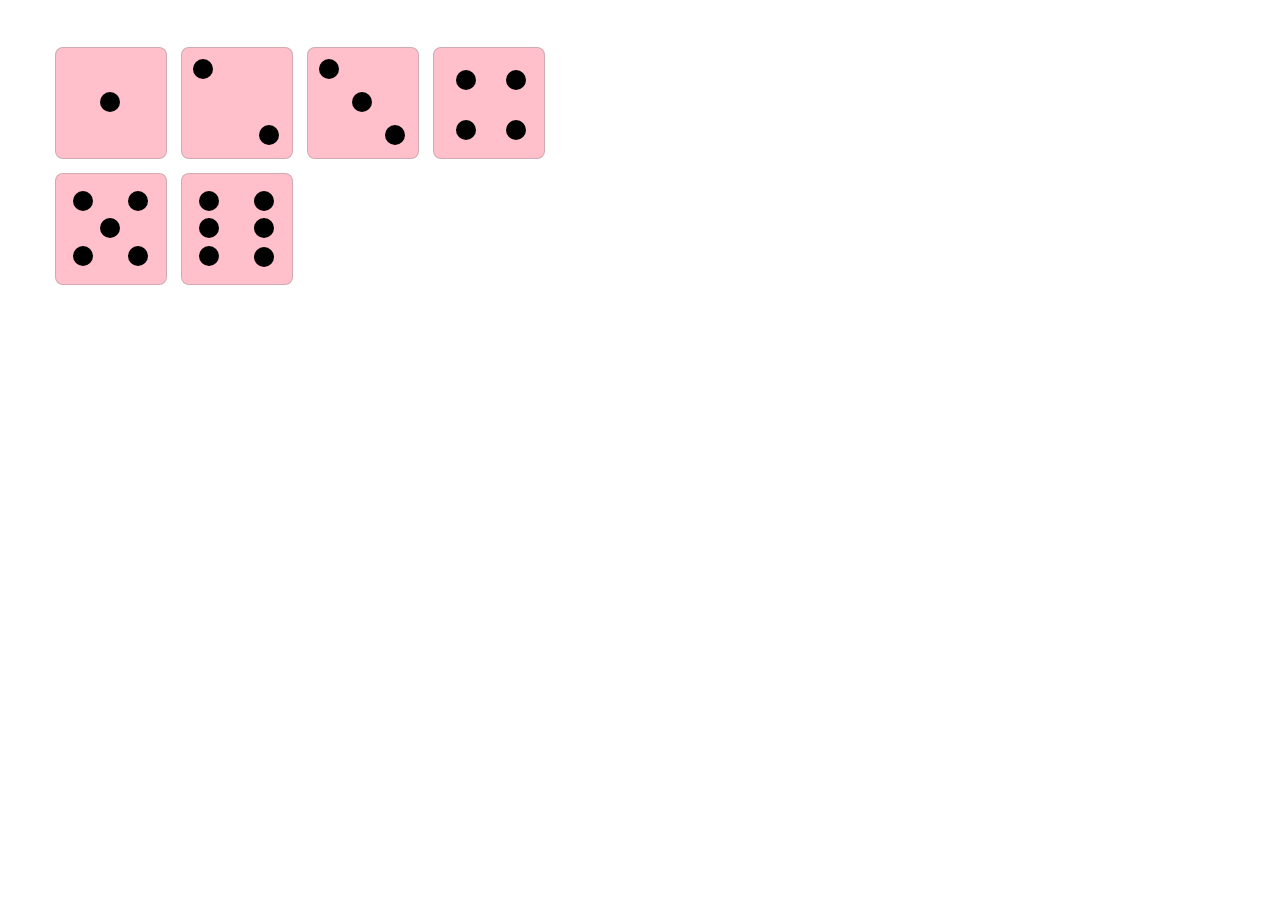
<file: dice-Sonpreetkaur-main/index.html>
<!DOCTYPE html>
<html lang="en">
<head>
    <meta charset="UTF-8">
    <meta name="viewport" content="width=device-width, initial-scale=1.0">

    <title>Dice</title>

    <link rel="stylesheet" href="style.css">

</head>

<body>


<div class="dice">
    <div class="die dots-1">
        <div class="dot"></div>

    </div>


    <div class="die dots-2">
        <div class="dot"></div>
        <div class="dot"></div>

    </div>


    <div class="die dots-3">
        <div class="dot"></div>
        <div class="dot"></div>
        <div class="dot"></div>

    </div>


    <div class="die dots-4">
        <div class="dot"></div>
        <div class="dot"></div>
        <div class="dot"></div>
        <div class="dot"></div>

    </div>


    <div class="die dots-5">
        <div class="dot"></div>
        <div class="dot"></div>
        <div class="dot"></div>
        <div class="dot"></div>
        <div class="dot"></div>

    </div>


    <div class="die dots-6">
        <div class="dot"></div>
        <div class="dot"></div>
        <div class="dot"></div>
        <div class="dot"></div>
        <div class="dot"></div>
        <div class="dot"></div>
        
    </div>
    
</div>



</body>
</html>
</file>
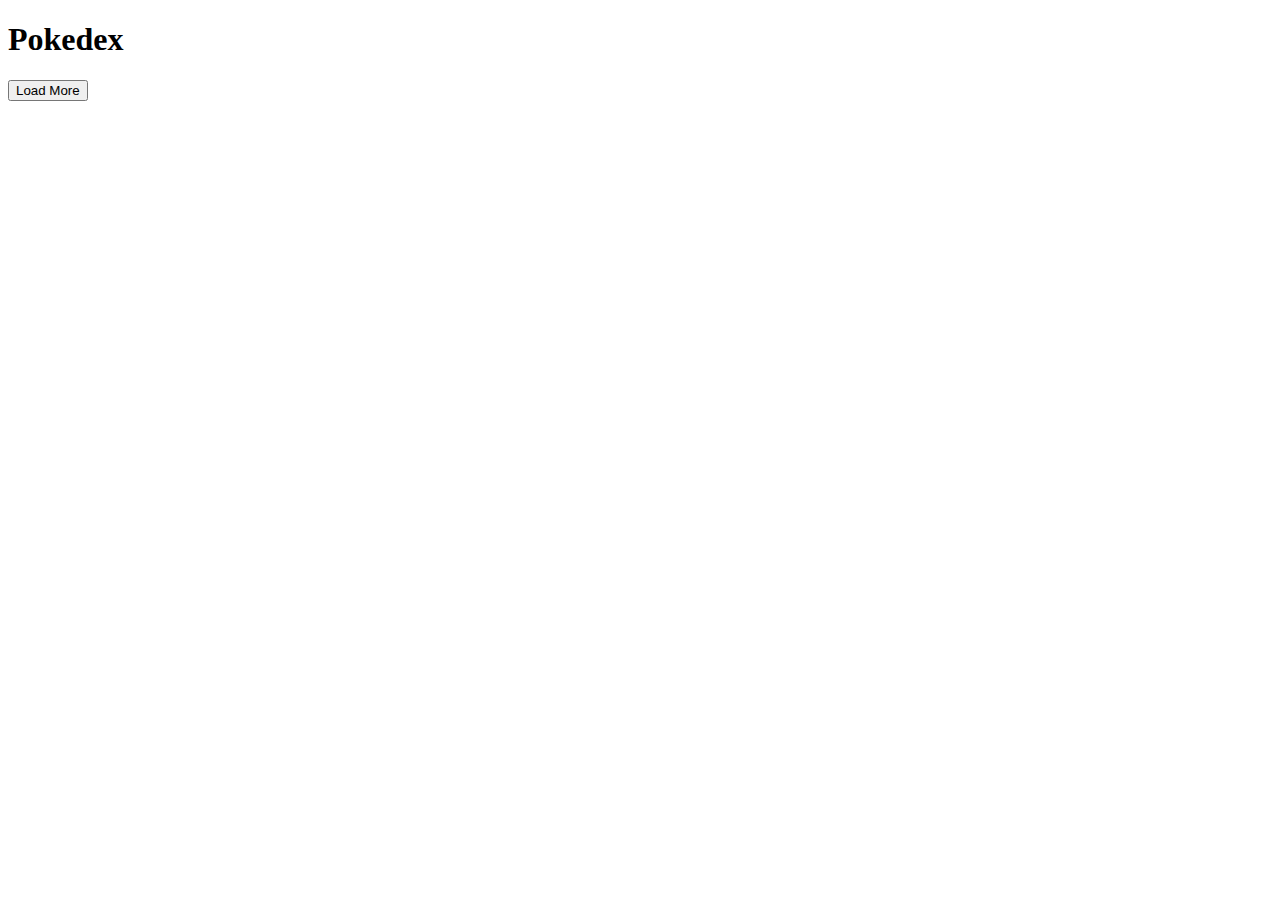
<file: pokedex-Sonpreetkaur-main/pokedex-Sonpreetkaur-main/index.html>
<!DOCTYPE html>
<html lang="en">
<head>
  <meta charset="UTF-8">
  <meta name="viewport" content="width=device-width, initial-scale=1.0">
  <title>Pokedex</title>
  <link rel="stylesheet" href="style.css">
</head>
<body>
  <header>
    <h1 class="heading">Pokedex</h1>
  </header>
  
  <main>
    <section class="pokemon-gallery"></section>
    
    <section class="caught-pokemon"></section>
    
    <button id="load-more">Load More</button>


  </main>

  <script src="script.js"></script>


</body>


</html>
</file>
<file: dice-Sonpreetkaur-main/style.css>
.dice {
    display: flex;
    flex-wrap: wrap;
    width: 550px;
    margin: 40px;
}


.die {
    position: relative;
    display: inline-block;
    width: 110px;
    height: 110px;
    background-color: pink;
    border: 1px solid #88888865;
    border-radius: 8px;
    margin: 7px;
}


.dot {
    position: absolute;
    width: 20px;
    height: 20px;
    background-color: black;
    border-radius: 50%;
}



.dots-1 .dot:first-child {
    top: 40%;
    left: 40%;
}



.dots-2 .dot:first-child {
    top: 10%;
    left: 10%;
}



.dots-2 .dot:last-child {
    top: 70%;
    left: 70%;
}



.dots-3 .dot:first-child {
    top: 10%;
    left: 10%;
}



.dots-3 .dot:nth-child(2) {
    top: 40%;
    left: 40%;
}


.dots-3 .dot:last-child {
    top: 70%;
    left: 70%;
}



.dots-4 .dot {
    top: 20%;
    left: 20%;
}



.dots-4 .dot:nth-child(2) {
    top: 65%;
    left: 65%;
}



.dots-4 .dot:nth-child(3) {
    top: 20%;
    left: 65%;
}



.dots-4 .dot:last-child {
    top: 65%;
    left: 20%;
}



.dots-5 .dot {
    top: 15%;
    left: 15%;
}



.dots-5 .dot:nth-child(2) {
    top: 65%;
    left: 65%;
}



.dots-5 .dot:nth-child(3) {
    top: 15%;
    left: 65%;
}



.dots-5 .dot:nth-child(4) {
    top: 40%;
    left: 40%;
}



.dots-5 .dot:last-child {
    top: 65%;
    left: 15%;
}



.dots-6 .dot {
    top: 15%;
    left: 15%;
}



.dots-6 .dot:nth-child(2) {
    top: 40%;
    left: 15%;
}



.dots-6 .dot:nth-child(3) {
    top: 65%;
    left: 15%;
}



.dots-6 .dot:nth-child(4) {
    top: 15%;
    left: 65%;
}



.dots-6 .dot:nth-child(5) {
    top: 40%;
    left: 65%;
}



.dots-6 .dot:last-child {
    top: 66%;
    left: 65%;
}
</file>
<file: pokedex-Sonpreetkaur-main/pokedex-Sonpreetkaur-main/style.css>
.pokemon-gallery {
  display: grid;
  grid-template-columns: repeat(auto-fill, minmax(200px, 1fr));
  
}



.pokemon-card {
  position: relative;
  cursor: pointer;
width: 100%;
}


.pokemon-card img {
  width: 60%;
  height: auto;
}


.modal {
  position: fixed;
  top: 0;
  left: 0;
  width: 100%;
  height: 100%;
  background-color: rgba(0, 0, 0, 0.5); 
  display: flex;
  justify-content: center;
  align-items: center;
  z-index: 9999;
}



.modal-content {
  background-color: #fff;
  padding: 20px;
  border-radius: 8px;
  max-width: 80%;
  overflow: auto;
  position: relative;
}


.close {
  position: absolute;
  top: 10px;
  right: 10px;
  cursor: pointer;
  font-size: 24px;
  color: #000;
}



.close:hover {
  color: #555;
}



.modal img {
  max-width: 100%;
  height: auto;
}
</file>
